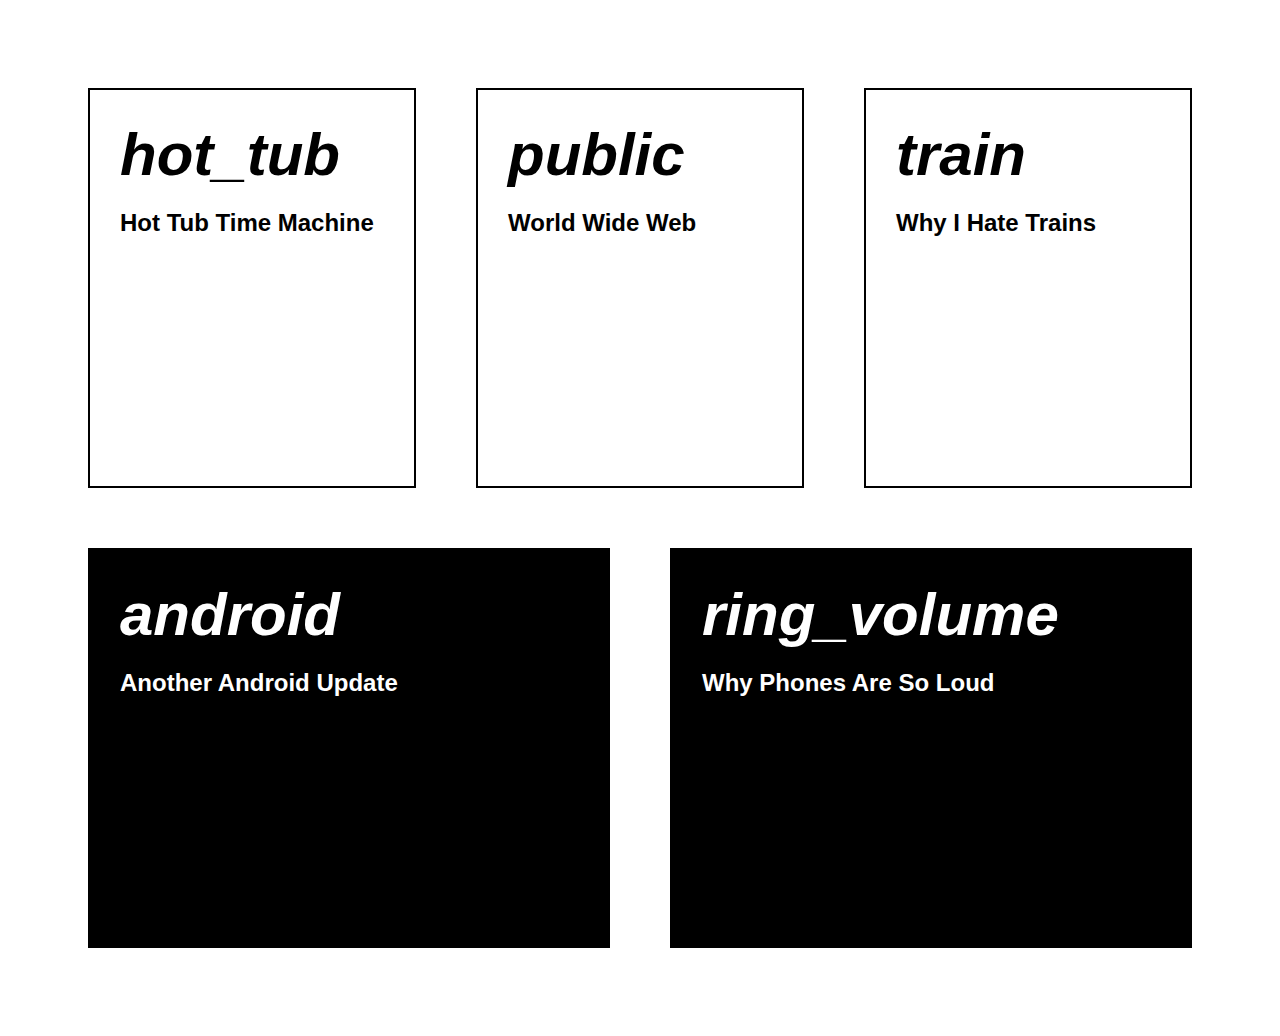
<file: card-hover/index.html>
<!DOCTYPE html>
<html lang="en">

<head>
  <meta charset="UTF-8">
  <meta http-equiv="X-UA-Compatible" content="IE=edge">
  <meta name="viewport" content="width=device-width, initial-scale=1.0">
  <title>Document</title>
  <link rel="stylesheet" href="index.css">
</head>

<body translate="no">
  <div class="card-container">
    <div class="card"><a href="hottub">
        <div class="card--display"><i class="material-icons">hot_tub</i>
          <h2>Hot Tub Time Machine</h2>
        </div>
        <div class="card--hover">
          <h2>Hot Tub Time Machine</h2>
          <p>Lorem ipsum dolor sit amet, consectetur adipiscing elit. Nullam at est orci. Nam molestie pellentesque mi
            nec lacinia. Cras volutpat arcu sit amet elit sodales, nec volutpat velit bibendum.</p>
          <p class="link">Click to see project</p>
        </div>
      </a>
      <div class="card--border"></div>
    </div>
  </div>
  <div class="card-container">
    <div class="card"><a href="worldweb">
        <div class="card--display"><i class="material-icons">public</i>
          <h2>World Wide Web</h2>
        </div>
        <div class="card--hover">
          <h2>World Wide Web</h2>
          <p>Lorem ipsum dolor sit amet, consectetur adipiscing elit. Nullam at est orci. Nam molestie pellentesque mi
            nec lacinia. Cras volutpat arcu sit amet elit sodales, nec volutpat velit bibendum.</p>
          <p class="link">Click to see project</p>
        </div>
      </a>
      <div class="card--border"></div>
    </div>
  </div>
  <div class="card-container">
    <div class="card"><a href="trainthings">
        <div class="card--display"><i class="material-icons">train</i>
          <h2>Why I Hate Trains</h2>
        </div>
        <div class="card--hover">
          <h2>Why I Hate Trains</h2>
          <p>Lorem ipsum dolor sit amet, consectetur adipiscing elit. Nullam at est orci. Nam molestie pellentesque mi
            nec lacinia. Cras volutpat arcu sit amet elit sodales, nec volutpat velit bibendum.</p>
          <p class="link">Click to see project</p>
        </div>
      </a>
      <div class="card--border"></div>
    </div>
  </div>
  <div class="card-container">
    <div class="card card--dark"><a href="androidupdate">
        <div class="card--display"><i class="material-icons">android</i>
          <h2>Another Android Update</h2>
        </div>
        <div class="card--hover">
          <h2>Another Android Update</h2>
          <p>Lorem ipsum dolor sit amet, consectetur adipiscing elit. Nullam at est orci. Nam molestie pellentesque mi
            nec lacinia. Cras volutpat arcu sit amet elit sodales, nec volutpat velit bibendum.</p>
          <p class="link">Click to see project</p>
        </div>
      </a>
      <div class="card--border"></div>
    </div>
  </div>
  <div class="card-container">
    <div class="card card--dark"><a href="phonesoff">
        <div class="card--display"><i class="material-icons">ring_volume</i>
          <h2>Why Phones Are So Loud</h2>
        </div>
        <div class="card--hover">
          <h2>Why Phones Are So Loud</h2>
          <p>Lorem ipsum dolor sit amet, consectetur adipiscing elit. Nullam at est orci. Nam molestie pellentesque mi
            nec lacinia. Cras volutpat arcu sit amet elit sodales, nec volutpat velit bibendum.</p>
          <p class="link">Click to see project</p>
        </div>
      </a>
      <div class="card--border"></div>
    </div>
  </div>

</body>

</html>
</file>
<file: card-hover/index.css>
body {
  padding: 50px;
  display: -webkit-box;
  display: -ms-flexbox;
  display: flex;
  -ms-flex-flow: wrap;
      flex-flow: wrap;
  font-family: 'Ubuntu', sans-serif;
}

body * {
  -webkit-box-sizing: border-box;
          box-sizing: border-box;
}

.card-container {
  -webkit-box-flex: 300px;
      -ms-flex: 300px;
          flex: 300px;
  margin: 30px;
}

.card-container .card {
  font-weight: bold;
  position: relative;
  width: 100%;
}

.card-container .card a {
  padding: 30px;
  width: 100%;
  height: 400px;
  border: 2px solid black;
  background: white;
  text-decoration: none;
  color: black;
  display: block;
  -webkit-transition: 0.25s ease;
  transition: 0.25s ease;
}

.card-container .card a:hover {
  -webkit-transform: translate(-30px, -30px);
          transform: translate(-30px, -30px);
  border-color: #5bc0eb;
}

.card-container .card a:hover .card--display {
  display: none;
}

.card-container .card a:hover .card--hover {
  display: block;
}

.card-container .card a .card--display i {
  font-size: 60px;
  margin-top: 200px;
}

.card-container .card a .card--display h2 {
  margin: 20px 0 0;
}

.card-container .card a .card--hover {
  display: none;
}

.card-container .card a .card--hover h2 {
  margin: 20px 0;
}

.card-container .card a .card--hover p {
  font-weight: normal;
  line-height: 1.5;
}

.card-container .card a .card--hover p.link {
  margin: 20px 0 0;
  font-weight: bold;
  color: #5bc0eb;
}

.card-container .card .card--border {
  position: absolute;
  width: 100%;
  height: 100%;
  left: 0;
  top: 0;
  border: 2px dashed black;
  z-index: -1;
}

.card-container .card.card--dark a {
  color: white;
  background-color: black;
  border-color: black;
}

.card-container .card.card--dark a .card--hover .link {
  color: #fde74c;
}
/*# sourceMappingURL=index.css.map */
</file>
